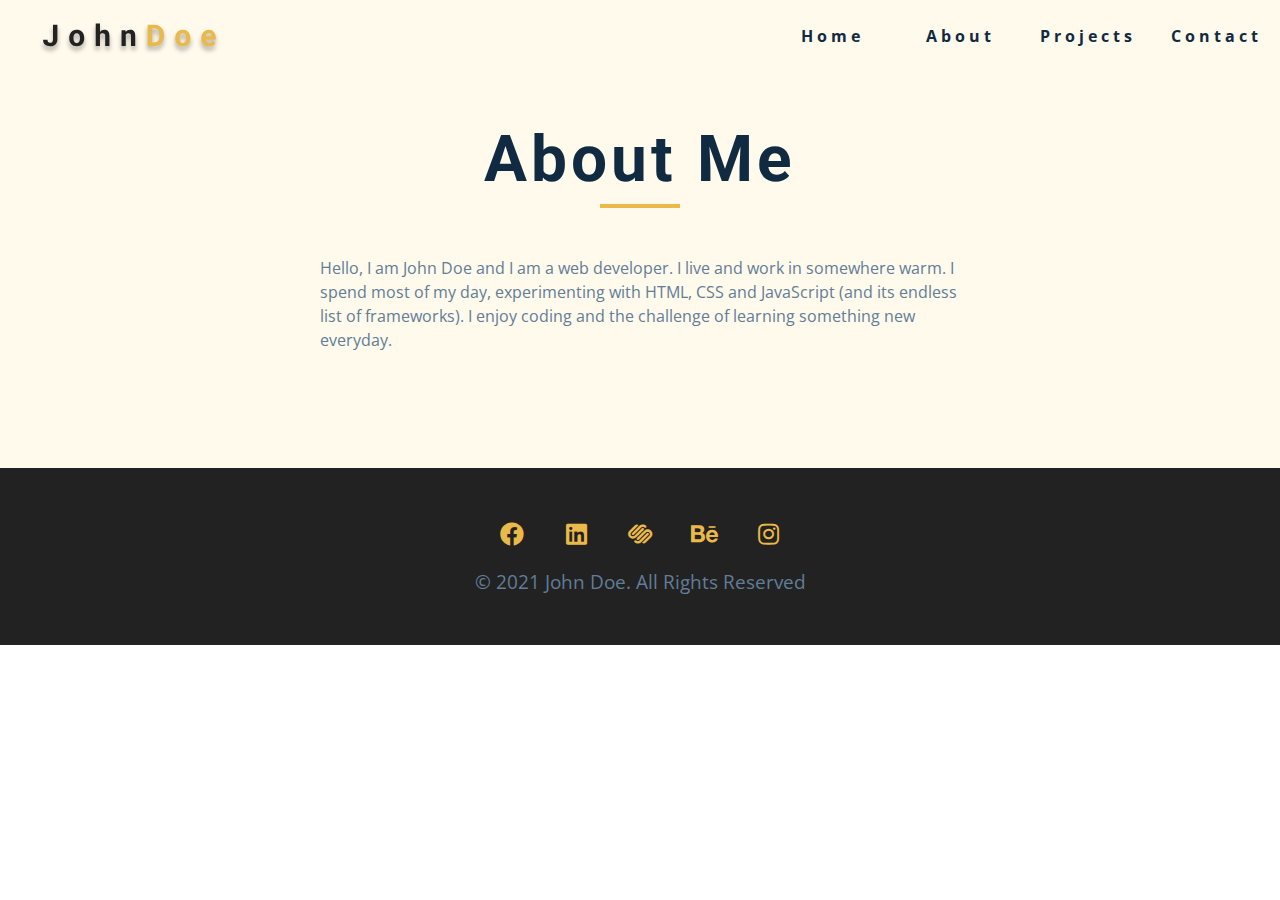
<file: about.html>
<!DOCTYPE html>
<html lang="en">
  <head>
    <meta charset="UTF-8" />
    <meta name="viewport" content="width=device-width, initial-scale=1.0" />
    <title>John Doe || Home</title>
    <!-- font-awesome -->
    <link
      rel="stylesheet"
      href="./fontawesome-free-5.12.1-web/css/all.min.css"
    />
    <!-- css -->
    <link rel="stylesheet" href="./css/styles.css" />
  </head>
  <body>
    <!-- navbar -->
    <nav class="navbar" id="nav">
      <div class="nav-center">
        <div class="nav-header">
          <img src="./images/logo.svg" alt="" class="nav-logo" />

          <span class="toggle-btn" id="nav-btn"
            ><i class="fas fa-bars"></i
          ></span>
        </div>

        <ul class="nav-links">
          <li><a href="index.html">home</a></li>
          <li><a href="about.html">about</a></li>
          <li><a href="projects.html">projects</a></li>
          <li><a href="contact.html">contact</a></li>
        </ul>
      </div>
    </nav>

    <!-- end of navbar -->
    <!-- sidebar -->
    <aside class="sidebar" id="sidebar">
      <div class="side-nav">
        <span class="close-btn" id="close-btn"
          ><i class="fas fa-times"></i
        ></span>
        <ul class="side-links">
          <li><a href="index.html">home</a></li>
          <li><a href="about.html">about</a></li>
          <li><a href="projects.html">projects</a></li>
          <li><a href="contact.html">contact</a></li>
        </ul>

        <ul class="side-social-links">
          <li>
            <a href="#">
              <i class="fab fa-facebook"></i>
            </a>
          </li>
          <li>
            <a href="#">
              <i class="fab fa-linkedin"></i>
            </a>
          </li>
          <li>
            <a href="#">
              <i class="fab fa-squarespace"></i>
            </a>
          </li>
          <li>
            <a href="#">
              <i class="fab fa-behance"></i>
            </a>
          </li>
          <li>
            <a href="#">
              <i class="fab fa-instagram"></i>
            </a>
          </li>
        </ul>
      </div>
    </aside>
    <!-- end of sidebar -->
    <section class="about-me">
      <h1>about me</h1>
      <div class="new-underline"></div>
      <div class="about-me-info">
        <p>
          Hello, I am John Doe and I am a web developer. I live and work in somewhere warm. I spend most of my day, experimenting with HTML, CSS and JavaScript (and its endless list of frameworks). I enjoy coding and the challenge of learning something new everyday.</p>
      </div>
    </section>
    <!-- footer -->
    <section class="footer">
      <div class="section-center footer-center">
        <div class="footer-social-icons">
          <ul class="side-social-links footer-social-links">
            <li>
              <a href="#">
                <i class="fab fa-facebook"></i>
              </a>
            </li>
            <li>
              <a href="#">
                <i class="fab fa-linkedin"></i>
              </a>
            </li>
            <li>
              <a href="#">
                <i class="fab fa-squarespace"></i>
              </a>
            </li>
            <li>
              <a href="#">
                <i class="fab fa-behance"></i>
              </a>
            </li>
            <li>
              <a href="#">
                <i class="fab fa-instagram"></i>
              </a>
            </li>
          </ul>
        </div>
        <div class="footer-info">© 2021 John Doe. All Rights Reserved</div>
      </div>
    </section>
    <script src="./js/app.js"></script>
  </body>
</html>
</file>
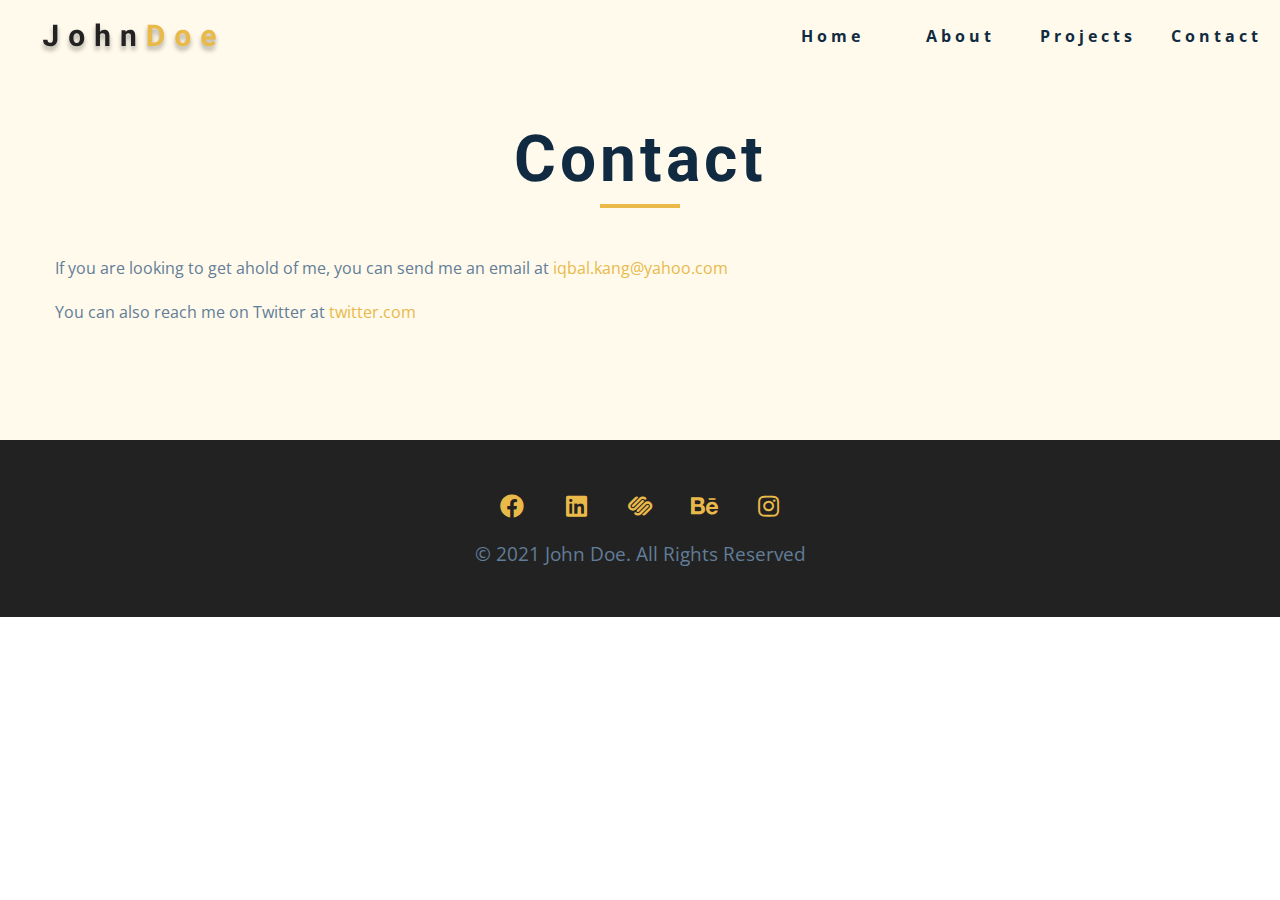
<file: contact.html>
<!DOCTYPE html>
<html lang="en">
  <head>
    <meta charset="UTF-8" />
    <meta name="viewport" content="width=device-width, initial-scale=1.0" />
    <title>John Doe || Home</title>
    <!-- font-awesome -->
    <link
      rel="stylesheet"
      href="./fontawesome-free-5.12.1-web/css/all.min.css"
    />
    <!-- css -->
    <link rel="stylesheet" href="./css/styles.css" />
  </head>
  <body>
    <!-- navbar -->
    <nav class="navbar" id="nav">
      <div class="nav-center">
        <div class="nav-header">
          <img src="./images/logo.svg" alt="" class="nav-logo" />

          <span class="toggle-btn" id="nav-btn"
            ><i class="fas fa-bars"></i
          ></span>
        </div>

        <ul class="nav-links">
          <li><a href="index.html">home</a></li>
          <li><a href="about.html">about</a></li>
          <li><a href="projects.html">projects</a></li>
          <li><a href="contact.html">contact</a></li>
        </ul>
      </div>
    </nav>

    <!-- end of navbar -->
    <!-- sidebar -->
    <aside class="sidebar" id="sidebar">
      <div class="side-nav">
        <span class="close-btn" id="close-btn"
          ><i class="fas fa-times"></i
        ></span>
        <ul class="side-links">
          <li><a href="index.html">home</a></li>
          <li><a href="about.html">about</a></li>
          <li><a href="projects.html">projects</a></li>
          <li><a href="contact.html">contact</a></li>
        </ul>

        <ul class="side-social-links">
          <li>
            <a href="#">
              <i class="fab fa-facebook"></i>
            </a>
          </li>
          <li>
            <a href="#">
              <i class="fab fa-linkedin"></i>
            </a>
          </li>
          <li>
            <a href="#">
              <i class="fab fa-squarespace"></i>
            </a>
          </li>
          <li>
            <a href="#">
              <i class="fab fa-behance"></i>
            </a>
          </li>
          <li>
            <a href="#">
              <i class="fab fa-instagram"></i>
            </a>
          </li>
        </ul>
      </div>
    </aside>
    <!-- end of sidebar -->
    <section class="contact-page">
      <div class="section-center contact-page-center">
        <h1>Contact</h1>
        <div class="new-underline"></div>
        <div class="contact-page-info">
          <p>
            If you are looking to get ahold of me, you can send me an email at
            <span class="mailid">iqbal.kang@yahoo.com</span>
          </p>
          <p>You can also reach me on Twitter at <span class="twitter">twitter.com</span></p>
        </div>
      </div>
    </section>
    <!-- footer -->
    <section class="footer">
      <div class="section-center footer-center">
        <div class="footer-social-icons">
          <ul class="side-social-links footer-social-links">
            <li>
              <a href="#">
                <i class="fab fa-facebook"></i>
              </a>
            </li>
            <li>
              <a href="#">
                <i class="fab fa-linkedin"></i>
              </a>
            </li>
            <li>
              <a href="#">
                <i class="fab fa-squarespace"></i>
              </a>
            </li>
            <li>
              <a href="#">
                <i class="fab fa-behance"></i>
              </a>
            </li>
            <li>
              <a href="#">
                <i class="fab fa-instagram"></i>
              </a>
            </li>
          </ul>
        </div>
        <div class="footer-info">© 2021 John Doe. All Rights Reserved</div>
      </div>
    </section>
    <script src="./js/app.js"></script>
  </body>
</html>
</file>
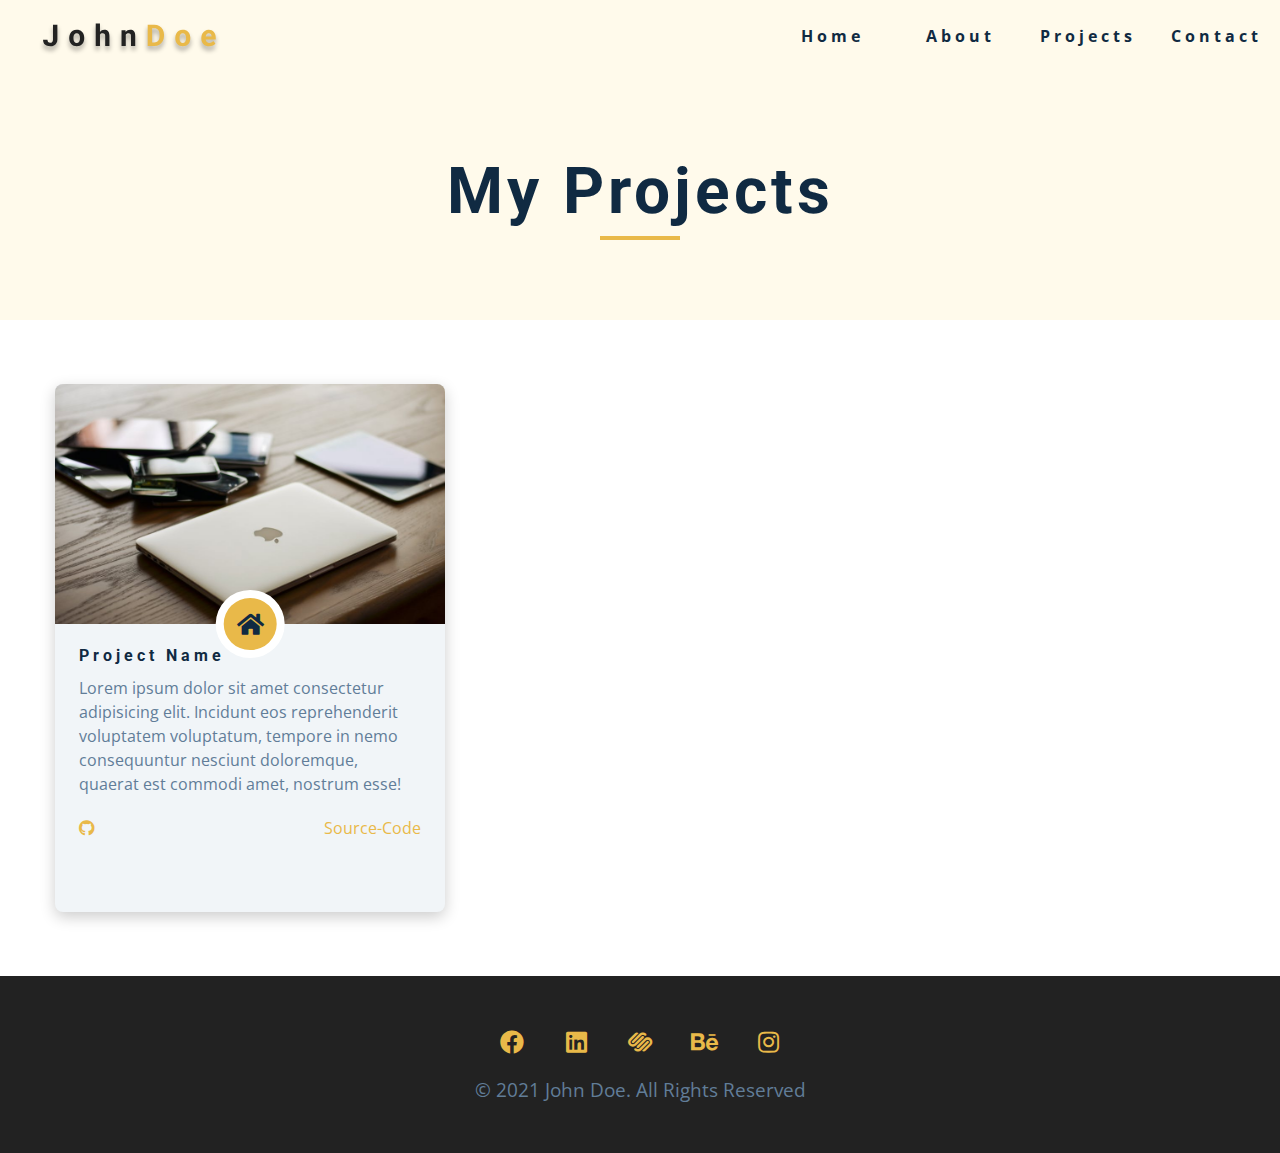
<file: projects.html>
<!DOCTYPE html>
<html lang="en">
  <head>
    <meta charset="UTF-8" />
    <meta name="viewport" content="width=device-width, initial-scale=1.0" />
    <title>John Doe || Home</title>
    <!-- font-awesome -->
    <link
      rel="stylesheet"
      href="./fontawesome-free-5.12.1-web/css/all.min.css"
    />
    <!-- css -->
    <link rel="stylesheet" href="./css/styles.css" />
  </head>
  <body>
    <!-- navbar -->
    <nav class="navbar" id="nav">
      <div class="nav-center">
        <div class="nav-header">
          <img src="./images/logo.svg" alt="" class="nav-logo" />

          <span class="toggle-btn" id="nav-btn"
            ><i class="fas fa-bars"></i
          ></span>
        </div>

        <ul class="nav-links">
          <li><a href="index.html">home</a></li>
          <li><a href="about.html">about</a></li>
          <li><a href="projects.html">projects</a></li>
          <li><a href="contact.html">contact</a></li>
        </ul>
      </div>
    </nav>

    <!-- end of navbar -->
    <!-- sidebar -->
    <aside class="sidebar" id="sidebar">
      <div class="side-nav">
        <span class="close-btn" id="close-btn"
          ><i class="fas fa-times"></i
        ></span>
        <ul class="side-links">
          <li><a href="index.html">home</a></li>
          <li><a href="about.html">about</a></li>
          <li><a href="projects.html">projects</a></li>
          <li><a href="contact.html">contact</a></li>
        </ul>

        <ul class="side-social-links">
          <li>
            <a href="#">
              <i class="fab fa-facebook"></i>
            </a>
          </li>
          <li>
            <a href="#">
              <i class="fab fa-linkedin"></i>
            </a>
          </li>
          <li>
            <a href="#">
              <i class="fab fa-squarespace"></i>
            </a>
          </li>
          <li>
            <a href="#">
              <i class="fab fa-behance"></i>
            </a>
          </li>
          <li>
            <a href="#">
              <i class="fab fa-instagram"></i>
            </a>
          </li>
        </ul>
      </div>
    </aside>
    <!-- end of sidebar -->
    <section class="my-projects">
      <div class="my-projects-title">
        <h1>my projects</h1>
        <div class="new-underline"></div>
      </div>
      <div class="section-center my-projects-center">
        <div class="my-project">
          <div class="project-logo-container">
            <img src="./images/project-1.jpeg" alt="" />
            <span class="project-logo">
              <i class="fas fa-home"></i>
            </span>
          </div>
          <div class="my-project-info">
            <h4>project name</h4>
            <p>
              Lorem ipsum dolor sit amet consectetur adipisicing elit. Incidunt
              eos reprehenderit voluptatem voluptatum, tempore in nemo
              consequuntur nesciunt doloremque, quaerat est commodi amet,
              nostrum esse!
            </p>
            <div class="my-project-footer">
              <span><i class="fab fa-github"></i></span>
              <a href="#">source-code</a>
            </div>
          </div>
        </div>
      </div>
    </section>
    <!-- footer -->
    <section class="footer">
      <div class="section-center footer-center">
        <div class="footer-social-icons">
          <ul class="side-social-links footer-social-links">
            <li>
              <a href="#">
                <i class="fab fa-facebook"></i>
              </a>
            </li>
            <li>
              <a href="#">
                <i class="fab fa-linkedin"></i>
              </a>
            </li>
            <li>
              <a href="#">
                <i class="fab fa-squarespace"></i>
              </a>
            </li>
            <li>
              <a href="#">
                <i class="fab fa-behance"></i>
              </a>
            </li>
            <li>
              <a href="#">
                <i class="fab fa-instagram"></i>
              </a>
            </li>
          </ul>
        </div>
        <div class="footer-info">© 2021 John Doe. All Rights Reserved</div>
      </div>
    </section>
    <script src="./js/app.js"></script>
  </body>
</html>
</file>
<file: css/styles.css>
/*
=============== 
Fonts
===============
*/
@import url('https://fonts.googleapis.com/css?family=Open+Sans|Roboto:400,700&display=swap');

/*
=============== 
Variables
===============
*/

:root {
  /* dark shades of primary color*/
  --clr-primary-1: hsl(43, 86%, 17%);
  --clr-primary-2: #7a5c10;
  --clr-primary-3: rgb(187, 142, 28);
  --clr-primary-4: hsl(42, 63%, 48%);
  /* primary/main color */
  --clr-primary-5: #e9b949;
  /* lighter shades of primary color */
  --clr-primary-6: hsl(43, 89%, 70%);
  --clr-primary-7: hsl(43, 90%, 76%);
  --clr-primary-8: hsl(45, 86%, 81%);
  --clr-primary-9: hsl(45, 90%, 88%);
  --clr-primary-10: hsl(45, 100%, 96%);
  /* darkest grey - used for headings */
  --clr-grey-1: hsl(209, 61%, 16%);
  --clr-grey-2: hsl(211, 39%, 23%);
  --clr-grey-3: hsl(209, 34%, 30%);
  --clr-grey-4: hsl(209, 28%, 39%);
  /* grey used for paragraphs */
  --clr-grey-5: hsl(210, 22%, 49%);
  --clr-grey-6: hsl(209, 23%, 60%);
  --clr-grey-7: hsl(211, 27%, 70%);
  --clr-grey-8: hsl(210, 31%, 80%);
  --clr-grey-9: hsl(212, 33%, 89%);
  --clr-grey-10: hsl(210, 36%, 96%);
  --clr-white: #fff;
  --ff-primary: 'Roboto', sans-serif;
  --ff-secondary: 'Open Sans', sans-serif;
  --transition: all 0.3s linear;
  --spacing: 0.25rem;
  --radius: 0.5rem;
  --light-shadow: 0 5px 15px rgba(0, 0, 0, 0.1);
  --dark-shadow: 0 5px 15px rgba(0, 0, 0, 0.2);
  --max-width: 1170px;
}
/*
=============== 
Global Styles
===============
*/

*,
::after,
::before {
  margin: 0;
  padding: 0;
  box-sizing: border-box;
}
body {
  font-family: var(--ff-secondary);
  background: var(--clr-white);
  color: var(--clr-grey-1);
  line-height: 1.5;
  font-size: 0.875rem;
}
ul {
  list-style-type: none;
}
a {
  text-decoration: none;
}
img:not(.nav-logo) {
  width: 100%;
  display: block;
}

h1,
h2,
h3,
h4 {
  letter-spacing: var(--spacing);
  text-transform: capitalize;
  line-height: 1.25;
  margin-bottom: 0.75rem;
  font-family: var(--ff-primary);
}
h1 {
  font-size: 3rem;
}
h2 {
  font-size: 2rem;
}
h3 {
  font-size: 1.25rem;
}
h4 {
  font-size: 0.875rem;
}
p {
  margin-bottom: 1.25rem;
  color: var(--clr-grey-5);
}
@media screen and (min-width: 800px) {
  h1 {
    font-size: 4rem;
  }
  h2 {
    font-size: 2.5rem;
  }
  h3 {
    font-size: 1.75rem;
  }
  h4 {
    font-size: 1rem;
  }
  body {
    font-size: 1rem;
  }
  h1,
  h2,
  h3,
  h4 {
    line-height: 1;
  }
}
/*  global classes */

.btn {
  text-transform: uppercase;
  background: var(--clr-primary-5);
  color: var(--clr-primary-1);
  padding: 0.375rem 0.75rem;
  letter-spacing: var(--spacing);
  display: inline-block;
  font-weight: 700;
  transition: var(--transition);
  font-size: 0.875rem;
  border: 2px solid transparent;
  cursor: pointer;
  box-shadow: 0 1px 3px rgba(0, 0, 0, 0.2);
  border-radius: var(--radius);
}
.btn:hover {
  color: var(--clr-primary-1);
  background: var(--clr-primary-7);
}

.overline {
  border-top: 0.25rem solid var(--clr-primary-5);
}

.underline {
  border-bottom: 0.25rem solid var(--clr-primary-5);
}
/* section */
.section {
  padding: 5rem 0;
}

.section-center {
  width: 90vw;
  margin: 0 auto;
  max-width: 1170px;
}
@media screen and (min-width: 992px) {
  .section-center {
    width: 95vw;
  }
}

/*
=============== 
Navbar
===============
*/
.nav-links {
  display: none;
}

.navbar {
  background: var(--clr-white);
  height: 5rem;
  padding: 1rem;
}

.nav-header {
  display: grid;
  grid-template-columns: 1fr auto;
  align-items: baseline;
}

.toggle-btn {
  font-size: 2rem;
  justify-self: end;
  align-self: center;
  color: var(--clr-primary-5);
  cursor: pointer;
}

@media screen and (min-width: 768px) {
  .toggle-btn {
    display: none;
  }

  .nav-links {
    display: grid;
    grid-template-columns: repeat(4, 1fr);
    justify-items: center;
    justify-self: end;
    -moz-column-gap: 2rem;
         column-gap: 2rem;
  }

  .nav-links a {
    color: var(--clr-grey-1);
    text-transform: capitalize;
    letter-spacing: var(--spacing);
    font-size: 1rem;
    font-weight: bold;
    transition: var(--transition);
  }

  .nav-links li:hover a {
    color: var(--clr-primary-5);
  }

  .navbar {
    background: var(--clr-primary-10);
  }

  .nav-center {
    display: grid;
    grid-template-columns: auto 1fr;
    align-items: center;
  }
}

/* fixed navbar */

.navbar-fixed {
  position: absolute;
  top: 0;
  left: 0;
  position: fixed;
  background: white;
  width: 100%;
  z-index: 2;
}

/*
=============== 
Sidebar
===============
*/

.sidebar {
  position: fixed;
  top: 0;
  left: 0;
  height: 100vh;
  width: 100vw;
  background: var(--clr-grey-10);
  transition: var(--transition);
  transform: translateX(-100%);
}

.show-sidebar {
  transform: translateX(0);
}

.side-nav {
  display: grid;
  grid-template-rows: auto 1fr auto;
}

.close-btn {
  justify-self: end;
  margin: 0.5rem 2rem;
  font-size: 3rem;
  color: #bb2525;
  cursor: pointer;
}

.close-btn:hover {
  color: #e45a5a;
}

.side-links {
  text-align: center;
  padding-bottom: 3rem;
}

.side-links a {
  color: var(--clr-grey-5);
  text-transform: capitalize;
  text-align: center;
  display: inline-block;
  padding: 1rem;
  font-size: 2rem;
  letter-spacing: var(--spacing);
  transition: var(--transition);
}

.side-links a:hover {
  color: var(--clr-primary-5);
}

.side-social-links {
  display: grid;
  width: 20rem;
  grid-template-columns: repeat(5, 1fr);
  justify-self: center;
}

.side-social-links a {
  color: var(--clr-grey-1);
  font-size: 1.5rem;
  transition: var(--transition);
}

.side-social-links a:hover {
  color: var(--clr-primary-5);
}

/*
=============== 
Hero
===============
*/

.hero {
  background: var(--clr-primary-10);
}

.header-img {
  display: none;
}

.header-center {
  min-height: calc(100vh - 5rem);
  display: grid;
  place-items: center;
}

.header-info h4 {
  font-size: 01rem;
  text-transform: capitalize;
  margin-bottom: 2rem;
  color: var(--clr-grey-5);
}

.header-social-links {
  margin-top: 3rem;
}

@media screen and (min-width: 992px) {
  .header-center {
    display: grid;
    grid-template-columns: 1fr 1fr;
  }

  .header-img {
    display: block;
    position: relative;
  }

  .header-img img {
    border-radius: var(--radius);
    max-height: 30rem;
    max-width: 25rem;
    -o-object-fit: cover;
       object-fit: cover;

    position: relative;
  }

  .header-img::before {
    content: '';
    display: block;
    border: 0.25rem solid var(--clr-primary-5);
    height: 100%;
    width: 100%;
    position: absolute;
    top: 2rem;
    left: 2rem;
    border-radius: var(--radius);
  }
}
/* underline added to globals */

/*
=============== 
About
===============
*/
.about {
  background: var(--clr-white);
  padding-top: 4rem;
}

.about-img {
  max-width: 25rem;
  margin: 0 auto;
  border-radius: var(--radius);
  box-shadow: var(--light-shadow);
  margin-bottom: 3rem;
  position: relative;
}

.about-info p {
  margin: 2rem 0;
}

.about-info .btn {
  margin-bottom: 5rem;
}

@media screen and (min-width: 992px) {
  .about-center {
    display: grid;
    grid-template-columns: 1fr 1fr;
    gap: 3rem;
  }

  .about-img {
    position: relative;
    background: aquamarine;
  }

  .about-img img {
    position: relative;
  }

  .about-img::before {
    content: '';
    border: 0.25rem solid var(--clr-primary-5);
    position: absolute;
    width: 100%;
    height: 100%;
    right: 2rem;
    top: 2rem;
  }
}

/* section title added to globals */

/*
=============== 
Services
===============
*/
.services {
  background: var(--clr-grey-10);
  padding-top: 4rem;
}

.services h2 {
  text-align: center;
}

.new-underline {
  border-bottom: 0.25rem solid var(--clr-primary-5);
  width: 5rem;
  margin: 0 auto;
}

.services-center {
  padding: 4rem 0rem;
}

.service-card {
  background: var(--clr-white);
  border-radius: var(--radius);
  padding: 2rem;
  text-align: center;
  transition: var(--transition);
  margin-bottom: 2rem;
}

.service-card:hover {
  background: var(--clr-primary-5);
  color: var(--clr-white);
}

.service-card:hover p {
  color: var(--clr-white);
}

.service-card:hover .small-underline {
  border-bottom: 0.15rem solid var(--clr-white);
}

.service-card span {
  font-size: 2rem;
}

.service-card h4 {
  padding-top: 1rem;
}

.small-underline {
  border-bottom: 0.15rem solid var(--clr-primary-5);
  width: 3rem;
  margin: 0 auto;
}

.service-card p {
  padding-top: 2rem;
  transition: var(--transition);
}

@media screen and (min-width: 676px) {
  .services-center {
    display: grid;
    grid-template-columns: 1fr 1fr;
    -moz-column-gap: 2rem;
         column-gap: 2rem;
  }
}
@media screen and (min-width: 992px) {
  .services-center {
    grid-template-columns: 1fr 1fr 1fr;
  }
}
/* small screen layout setup */
/* bg-grey in globals */

/*
=============== 
Projects
===============
*/

.projects {
  padding-top: 4rem;
  text-align: center;
}

.projects p:first-child {
  padding: 1rem 2rem 3rem;
  max-width: 40rem;
  margin: 0 auto;
}

.single-img img {
  height: 15rem;
  -o-object-fit: cover;
     object-fit: cover;
  box-shadow: var(--light-shadow);
  transition: var(--transition);
  border-radius: var(--radius);
}

.single-img {
  position: relative;
  background: var(--clr-primary-5);
  margin-bottom: 2rem;
  border-radius: var(--radius);
}

.image::before {
  content: '';
  border: 0.25rem solid var(--clr-white);
  width: 100%;
  height: 100%;
  position: absolute;
  top: 0;
  left: 0;
  transition: var(--transition);
  opacity: 0;
}

.single-img:hover .image::before {
  /* width: 80%;
  height: 80%;
  top: 1.5rem;
  left: 3.5rem; */
  transform: scale(0.75);
  opacity: 1;
  border-radius: var(--radius);
}

.project-info p {
  color: var(--clr-white);
  text-transform: capitalize;
}

.project-info {
  position: absolute;
  top: 50%;
  left: 50%;
  transform: translate(-50%, -50%);
  color: var(--clr-white);
  opacity: 0;
  transition: var(--transition);
}

.single-img:hover .project-info {
  opacity: 1;
}

.single-img:hover img {
  opacity: 0.1;
}

@media screen and (min-width: 676px) {
  .projects-img {
    display: grid;
    grid-template-columns: 1fr 1fr;
    -moz-column-gap: 2rem;
         column-gap: 2rem;
  }
}

@media screen and (min-width: 992px) {
  .projects-img {
    grid-template-columns: 1fr 1fr 1fr;
  }
}

@media screen and (min-width: 1170px) {
  .projects-img {
    grid-template-rows: 300px 300px;
    grid-template-areas:
      'a b b'
      'a c d';
  }

  .single-img img {
    height: 100%;
  }

  .image-1 {
    grid-area: b;
    height: auto;
  }

  .image-2 {
    grid-area: a;
  }

  .image-3 {
    grid-area: c;
  }

  .image-4 {
    grid-area: d;
  }
}
/*
=============== 
Connect
===============
*/

.connect {
  margin: 4rem 0;
  position: relative;
  display: grid;
  grid-template-columns: 100%;
  justify-items: center;
  align-items: center;
  text-align: center;
}

.connect-video {
  width: 100vw;
  min-height: 100vh;
  max-width: 100%;
  position: relative;
  -webkit-clip-path: polygon(
    50% 0%,
    100% 10%,
    100% 90%,
    50% 100%,
    0 90%,
    0 10%
  );
}

.video {
  width: 100%;
  height: 140vh;
  -o-object-fit: cover;
     object-fit: cover;
  display: block;
}

.connect-video::after {
  content: '';
  width: 100%;
  height: 100%;
  background: var(--clr-white);
  position: absolute;
  top: 0;
  left: 0;
  opacity: 0.6;
}

.connect-info {
  position: absolute;
}

.connect-info {
  background: var(--clr-primary-10);
  max-width: 40rem;
  padding: 5rem;
  padding-bottom: 12rem;
  -webkit-clip-path: polygon(
    0% 0%,
    100% 0%,
    100% 75%,
    75% 75%,
    75% 100%,
    50% 75%,
    0% 75%
  );
}

.connect-info p {
  padding-top: 2rem;
}

/*
=============== 
Skills
===============
*/

.skills {
  background: var(--clr-primary-9);
  padding: 4rem 0;
  min-height: 100vh;
}

.skills h2 {
  text-align: center;
}

.skills-center {
  margin-top: 4rem;
}

.skills-center article {
  padding-bottom: 2rem;
}

.progress-container {
  background: var(--clr-white);
  border-radius: var(--radius);
  position: relative;
  width: 100%;
  height: 20px;
}

.skills p:first-child {
  color: var(--clr-primary-1);
  text-transform: uppercase;
  margin: 2rem 0 0.5rem 0;
}

.skill-progress {
  width: 50%;
  height: 20px;
  border-radius: 10px;
  background: var(--clr-primary-5);
  position: absolute;
  top: 0;
  left: 0;
}

.skill-text {
  position: absolute;
  left: 50%;
  top: -2rem;
  transform: translateX(-50%);
  color: var(--clr-primary-1);
}

.text-70 {
  width: 70%;
}

.text-80 {
  width: 80%;
}

.value-70 {
  left: 70%;
}

.value-80 {
  left: 80%;
}

@media screen and (min-width: 760px) {
  .skills-center {
    display: grid;
    grid-template-columns: 1fr 1fr;
    -moz-column-gap: 2rem;
         column-gap: 2rem;
  }
}
/*
=============== 
Timeline
===============
*/

.timeline {
  padding: 4rem 0;
}

.timeline h2 {
  text-align: center;
}

.timeline-center {
  width: 80vw;
  max-width: 40rem;
}

.timeline-center article {
  padding: 3rem;
  position: relative;
}

.timeline-center article {
  border-top: 0.15rem dashed var(--clr-primary-5);
}

.timeline-center article:nth-child(even) {
  border-left: 0.15rem dashed var(--clr-primary-5);
  border-top-left-radius: 2rem;
  border-bottom-left-radius: 2rem;
  margin-right: 2rem;
  padding-right: 0rem;
}

.timeline-center article:nth-of-type(odd) {
  border-right: 0.15rem dashed var(--clr-primary-5);
  border-top-right-radius: 2rem;
  border-bottom-right-radius: 2rem;
  margin-left: 2rem;
  padding-left: 1rem;
}

.timeline-center article:last-child {
  border-bottom-left-radius: 0;
}

.timeline-center article:first-child {
  margin-top: 3rem;
  border-top: none;
  border-top-right-radius: 0;
}

.timeline-center span {
  background: var(--clr-primary-5);
  padding: 0.5rem 0.8rem;
  border-radius: 50%;
  font-weight: bold;
}

.timeline-center article:nth-child(even) span {
  position: absolute;
  top: 50%;
  left: -1rem;
}

.timeline-center article:nth-child(odd) span {
  position: absolute;
  top: 50%;
  right: -1rem;
}

/*
=============== 
Blog
===============
*/
.blogs {
  background: var(--clr-grey-10);
  padding: 4rem 0;
}

.blogs h2 {
  text-align: center;
}

.blog-center {
  margin-top: 3rem;
}

.blog-card {
  position: relative;
  transition: all 1.3s linear;
  perspective: 1500px;
  border-radius: var(--radius);
  transform-style: preserve-3d;
  margin-bottom: 2rem;
}

.blog-card:hover {
  transform: rotateY(180deg);
}

.blog-front {
  background: var(--clr-white);
  border-radius: var(--radius);
  overflow: hidden;
}

.blog-back {
  background: var(--clr-primary-9);
  height: 100%;
  width: 100%;
  display: grid;
  justify-content: center;
  align-items: center;
  transform: rotateY(180deg);
  position: absolute;
  top: 0;
  border-radius: var(--radius);
  overflow: hidden;
  -webkit-backface-visibility: hidden;
          backface-visibility: hidden;
}

.blog-front img {
  height: 15rem;
  -o-object-fit: cover;
     object-fit: cover;
}

.blog-text {
  padding: 1.5rem;
}

.blog-footer {
  display: grid;
  grid-template-columns: auto auto;
  justify-content: space-between;
  align-items: center;
}

.blog-footer img {
  width: 2.5rem;
  height: 2.5rem;
  border-radius: 50%;
}

.footer-text {
  color: var(--clr-primary-5);
  font-size: 1rem;
}

@media screen and (min-width: 760px) {
  .blog-center {
    display: grid;
    grid-template-columns: 1fr 1fr;
    gap: 2rem;
  }

  .blog-card {
    margin-bottom: 0rem;
  }
}

@media screen and (min-width: 1060px) {
  .blog-center {
    grid-template-columns: 1fr 1fr 1fr;
  }
}

/*
=============== 
Footer
===============
*/

.footer {
  background: #222;
}

.footer-center {
  display: grid;
  justify-items: center;
}

.footer-social-links {
  display: grid;
  justify-items: center;
  padding: 3rem 0 1rem 0;
}

.footer-info {
  font-size: 1.2rem;
  color: var(--clr-grey-5);
  padding-bottom: 3rem;
}
.footer-social-links a {
  color: var(--clr-primary-5);
}

.footer-social-links a:hover {
  color: var(--clr-primary-10);
}

/*
=============== 
Single Page
===============
*/

.contact-page {
  background: var(--clr-primary-10);
  padding: 3rem;
}

.contact-page h1 {
  text-align: center;
}

.contact-page-info {
  padding: 3rem 0rem;
}

.mailid {
  color: var(--clr-primary-5);
}

.twitter {
  color: var(--clr-primary-5);
}

.about-me {
  background: var(--clr-primary-10);
  padding: 3rem;
  display: grid;
  justify-content: center;
}

.about-me h1 {
  text-align: center;
}

.about-me-info {
  padding: 3rem 0rem;
  max-width: 40rem;
}
/*
=============== 
Projects Page
===============
*/

.my-projects-title {
  background: var(--clr-primary-10);
  text-align: center;
  padding: 5rem;
}

.my-projects-center {
  margin-top: 4rem;
  margin-bottom: 4rem;
  display: grid;
  grid-template-columns: repeat(auto-fill, minmax(20rem, 1fr));
}

.my-project img {
  height: 15rem;
  -o-object-fit: cover;
     object-fit: cover;
}

.my-project {
  background: var(--clr-grey-10);
  padding-bottom: 3rem;
  border-radius: var(--radius);
  overflow: hidden;
  box-shadow: var(--dark-shadow);
}

.my-project-info {
  padding: 1.5rem;
  
}

.my-project-footer {
  display: grid;
  grid-template-columns: auto auto;
  justify-content: space-between;
}

.my-project-footer span {
  font-size: 1rem;
  color: var(--clr-primary-5);
}

.my-project-footer a {
  color: var(--clr-primary-5);
  text-transform: capitalize;
}

.project-logo-container{
  position: relative;
}

.project-logo{
  font-size: 1.5rem;
  background: var(--clr-primary-5);
  border: .5rem solid white;
  padding: .5rem .8rem;
  border-radius: 50%;
  position:absolute;
 bottom: 0;
 left: 50%;
 transform: translate(-50%, 50%);
}
</file>
